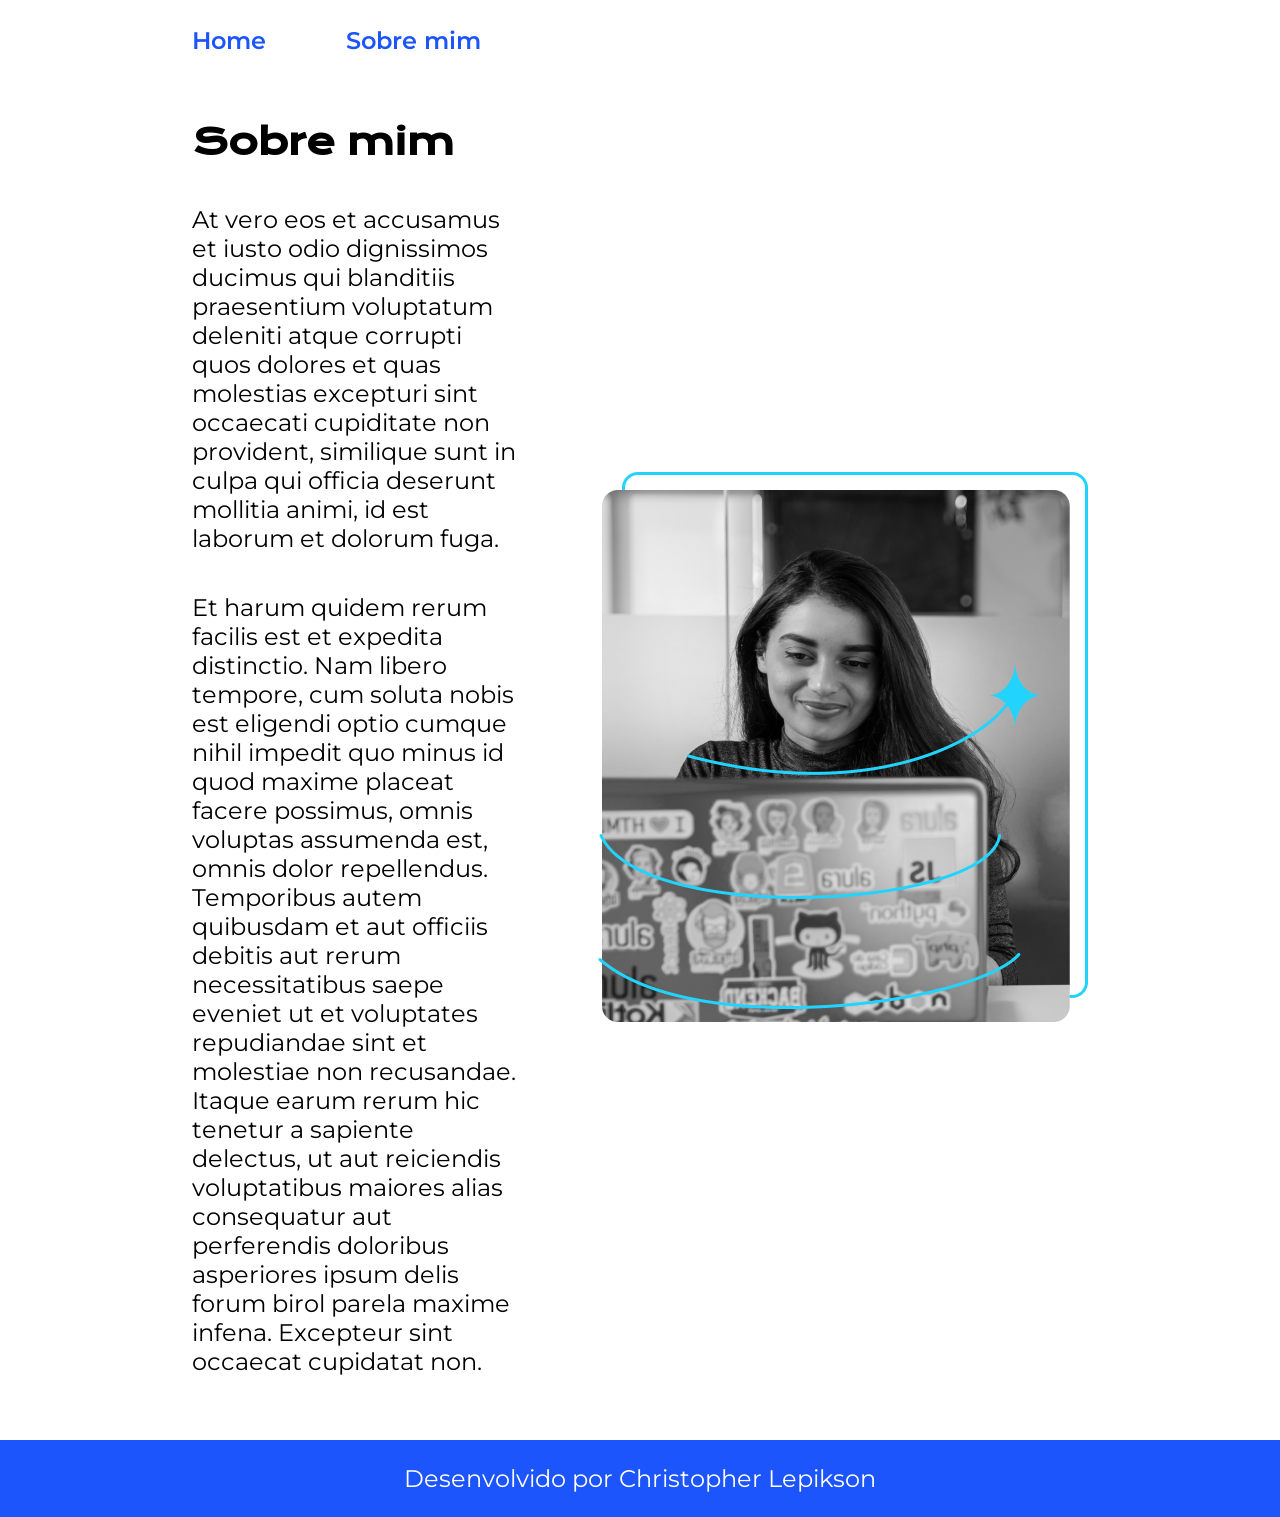
<file: about.html>
<!DOCTYPE html>
<html lang="pt-br">
<head>
    <meta charset="UTF-8">
    <meta http-equiv="X-UA-Compatible" content="IE=edge">
    <meta name="viewport" content="width=device-width, initial-scale=1.0">
    <title>Sobre mim</title>
    <link rel="stylesheet" href="./styles/style.css">
</head>
<body>
    <header class="cabecalho">
        <nav class="cabecalho__menu">
            <a class="cabecalho__menu__link" href="index.html">Home</a>
            <a class="cabecalho__menu__link" href="about.html">Sobre mim</a>
        </nav>
    </header>
    <main class="apresentacao">
        <section class="apresentacao__conteudo">
            <h1 class="apresentacao__conteudo__titulo">Sobre mim</h1>
            <p class="apresentacao__conteudo__texto">At vero eos et accusamus et iusto odio dignissimos ducimus qui blanditiis praesentium voluptatum deleniti atque corrupti quos dolores et quas molestias excepturi sint occaecati cupiditate non provident, similique sunt in culpa qui officia deserunt mollitia animi, id est laborum et dolorum fuga.</p>
            <p class="apresentacao__conteudo__texto">Et harum quidem rerum facilis est et expedita distinctio. Nam libero tempore, cum soluta nobis est eligendi optio cumque nihil impedit quo minus id quod maxime placeat facere possimus, omnis voluptas assumenda est, omnis dolor repellendus. Temporibus autem quibusdam et aut officiis debitis aut rerum necessitatibus saepe eveniet ut et voluptates repudiandae sint et molestiae non recusandae. Itaque earum rerum hic tenetur a sapiente delectus, ut aut reiciendis voluptatibus maiores alias consequatur aut perferendis doloribus asperiores ipsum delis forum birol parela maxime infena. Excepteur sint occaecat cupidatat non.
            </p>
        </section>
        <img src="./assets/Imagem.png" alt="Foto do Christopher Lepikson programando">
    </main>
    <footer class="rodape">
        <p>Desenvolvido por Christopher Lepikson</p>
    </footer>
</body>
</html>
</file>
<file: styles/style.css>
@import url('https://fonts.googleapis.com/css2?family=Krona+One&family=Montserrat:ital@0;1&display=swap');

:root {
    --cor-primaria: #ffffff;
    --cor-segundaria: #000;
    --cor-terciaria: #1c55fb;
    --cor-hover: #e3e4e8;
    --fonte-primaria: "Krona One", sans-serif;
    --fonte-segundaria: "Montserrat", sans-serif;
}

* {
    margin: 0;
    padding: 0;
}

body {
    box-sizing: border-box;
    background-color: var(--cor-primaria);
    color: var(--cor-segundaria);
}

.cabecalho {
    padding: 2% 0% 0% 15%;
}

.cabecalho__menu {
    display: flex;
    gap: 80px;
}

.cabecalho__menu__link {
    font-family: var(--fonte-segundaria);
    font-size: 1.5rem;
    font-weight: 600;
    color: var(--cor-terciaria);
    text-decoration: none;
}

.apresentacao {
    padding: 5% 15%;
    display: flex;
    align-items: center;
    justify-content: space-between;
    gap: 82px;
}

.apresentacao__conteudo {
    width: 50%;
    display: flex;
    flex-direction: column;
    gap: 40px;
}

.apresentacao__conteudo__titulo {
    font-size: 2.25rem;
    font-family: var(--fonte-primaria);
}

.titulo-destaque {
    color: var(--cor-terciaria)
}

.apresentacao__conteudo__texto {
    font-size: 1.5rem;
    font-family: var(--fonte-segundaria);
}

.apresentacao__links {
    display: flex;
    flex-direction: column;
    justify-content: space-between;
    align-items: center;
    gap: 32px;
}

.apresentacao__links_subtitulo {
    font-family: var(--fonte-primaria);
    font-weight: 400;
    font-size: 1.5rem;
}

.apresentacao__links__navegacao {
    display: flex;
    justify-content: center;
    gap: 16px;
    border: 2px solid var(--cor-terciaria);
    width: 50%;
    text-align: center;
    border-radius: 8px;
    font-size: 1.5rem;
    font-weight: 600;
    padding: 21.5px 0;
    text-decoration: none;
    color: var(--cor-segundaria);
    font-family: var(--fonte-segundaria);
}

.apresentacao__links__link:hover {
    background-color: var(--cor-hover);
}

.apresentacao_imagem{
    width: 50%;
}

.rodape {
    padding: 24px;
    color: var(--cor-primaria);
    background-color: var(--cor-terciaria);
    text-align: center;
    font-family: var(--fonte-segundaria);
    font-size: 1.5rem;
    font-weight: 400;
}

@media (max-width: 1200px) {
    .cabecalho {
        padding: 10%;
    }

    .cabecalho__menu {
        justify-content: center;
    }
    
    .apresentacao {
        flex-direction: column-reverse;
        padding: 5%;
    }

    .apresentacao__conteudo {
        width: auto;
    }
    
}
</file>
